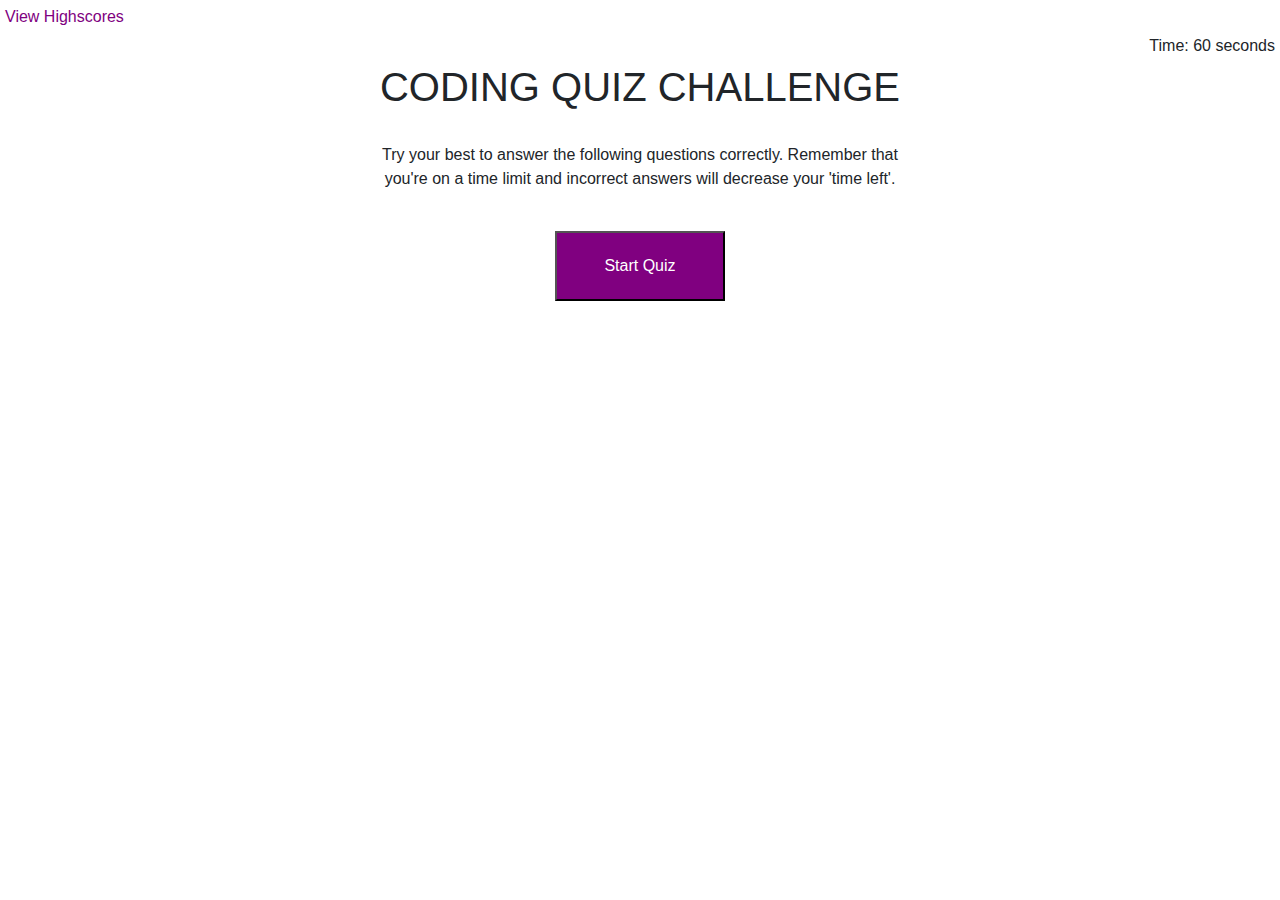
<file: index.html>
<!DOCTYPE html>
<html>

<head>
    <link rel="stylesheet" href="./style.css">
    <link rel="stylesheet" href="https://stackpath.bootstrapcdn.com/bootstrap/4.5.2/css/bootstrap.min.css"
        integrity="sha384-JcKb8q3iqJ61gNV9KGb8thSsNjpSL0n8PARn9HuZOnIxN0hoP+VmmDGMN5t9UJ0Z" crossorigin="anonymous">
    <title>Coding Quiz</title>
</head>


<body>
    <header>
        <p id="highscores">View Highscores</p>
        <p id="timer">Time: 60 seconds</p>
    </header>

    <div class="container">
        <div class="row">
            <div class="col-3"></div>
            <div class="col-6">

                <h1>CODING QUIZ CHALLENGE</h1>
                <br>

                <p id="quizdescription">
                    Try your best to answer the following questions correctly. Remember that you're on a time
                    limit and incorrect answers will decrease your 'time left'.
                </p>
                <br>

                <div class="buttonholder">
                    <button onclick="window.location.href='./questions.html';" id="startbutton">Start Quiz</button>
                </div>
            </div>
            <div class="col-3"></div>
        </div>
    </div>

    <script src="./script.js"></script>
</body>


</html>
</file>
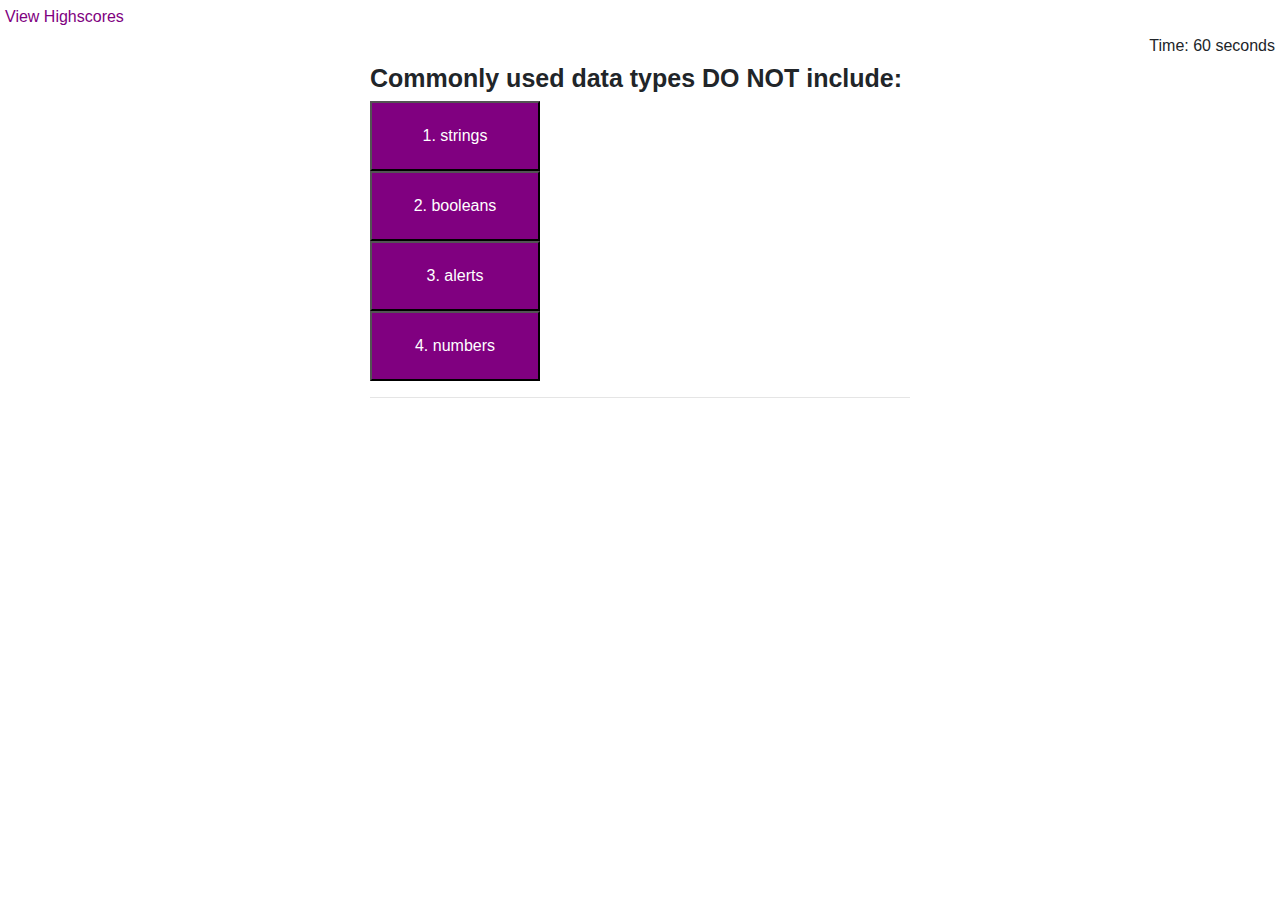
<file: questions.html>
<!DOCTYPE html>
<html>

<head>
    <link rel="stylesheet" href="./style.css">
    <link rel="stylesheet" href="https://stackpath.bootstrapcdn.com/bootstrap/4.5.2/css/bootstrap.min.css"
        integrity="sha384-JcKb8q3iqJ61gNV9KGb8thSsNjpSL0n8PARn9HuZOnIxN0hoP+VmmDGMN5t9UJ0Z" crossorigin="anonymous">
    <title>Questions</title>
</head>


<body>
    <header>
        <p id="highscores">View Highscores</p>
        <p id="timer">Time: 60 seconds</p>
    </header>

    <div class="container">
        <div class="row">
            <div class="col-3"></div>
            <div class="col-6">
                <div id="game">
                    <h1 id="question">What is the answer?</h1>
                    <div class="choice-container">
                        <button class="choice-text" id="choice1" data-number="1">Choice 1</button>
                    </div>
                    <div class="choice-container">
                        <button class="choice-text" id="choice2" data-number="2">Choice 2</button>
                    </div>
                    <div class="choice-container">
                        <button class="choice-text" id="choice3" data-number="3">Choice 3</button>
                    </div>
                    <div class="choice-container">
                        <button class="choice-text" id="choice4" data-number="4">Choice 4</button>
                    </div>
                    <hr id="line">
                    <p id="rightorwrong"></p>
                </div>
                <div class="col-3"></div>
            </div>
        </div>
    </div>


    <script src="./script.js"></script>
</body>


</html>
</file>
<file: style.css>
#timer {
    text-align: right;
    margin: 5px;
    vertical-align: top;
}

#highscores {
    color: purple;
    text-align: left;
}

h1 {
    text-align: center;
}

#quizdescription {
    text-align: center;
}

.buttonholder {
    text-align: center;
}

button {
    color: white;
    background-color: purple;
    padding: 10px;
    width: 170px;
    height: 70px;
}

#question {
    font-size: 25px;
    font-weight: bold;
    text-align: left;
}

#rightorwrong {
    font-size: 20px;
    font-style: italic;
}

#highscores {
    margin: 5px;
}

#finalscore {
    margin-top: 20px;
    font-weight: normal;
    font-size: 15px;
    text-align: left;
}

#initials {
    margin-top: 20px;
    text-align: left;
    font-weight: normal;
    font-size: 15px;
}

#submitbutton {
    height: 45px;
    width: 100px;
    margin-left: 10px;
}

#submittext {
    font-size: 25px;
    text-align: center;
}
</file>
